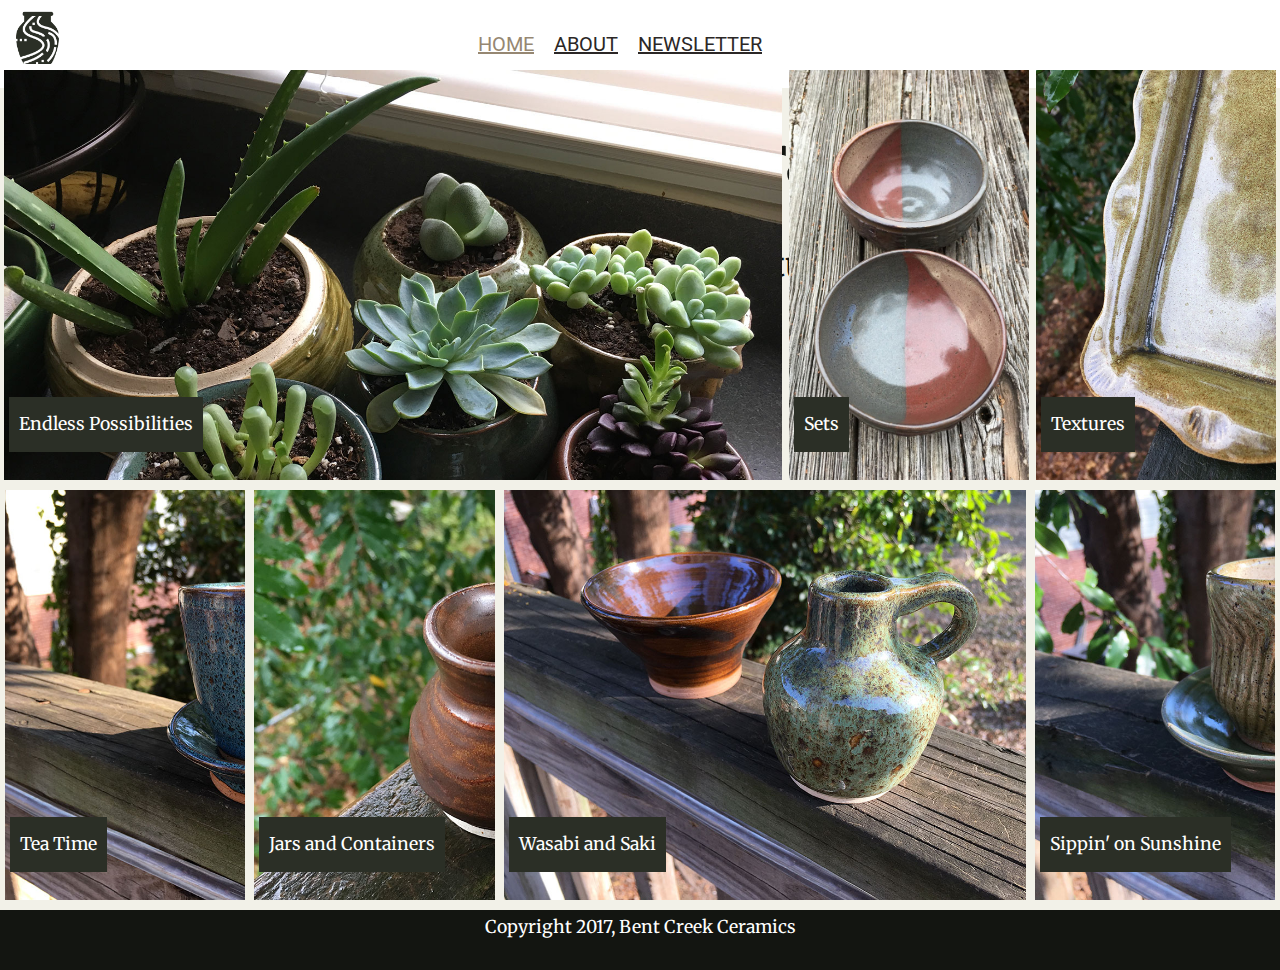
<file: index.html>
<!DOCTYPE html>
<html>
  <head>
    <meta charset="utf-8">
    <title>Bent Creek Ceramics</title>
    <link rel="stylesheet" href="styles.css">
    <link href="https://cdnjs.cloudflare.com/ajax/libs/normalize/7.0.0/normalize.min.css">
    <link href="https://fonts.googleapis.com/css?family=Merriweather:300,300i,400,400i,700|Roboto:300,300i,400,400i" rel="stylesheet">
  </head>
  <body>
    <header>
        <nav id="main-navigation">
          <a id="logo" href="index.html"><img src="./optimized/bent-creek-logo.png" alt=""></a>
          <a class="active" href="index.html">Home</a>
          <a href="about.html">About</a>
          <a href="newsletter.html">Newsletter</a>
        </nav>
      <div class="abouth">
        <h1>Bent Creek Ceramics</h1>
        <h3>Where art meets nature</h3>
      </div>

    </header>
      <main id="index-main">
        <article class="imgbox" id= "art1">
          <p>Endless Possibilities</p>
        </article>

        <article class="imgbox" id="art2">
          <p>Sets</p>
        </article>

        <article class="imgbox" id="art3">
          <p>Textures</p>
        </article>

        <article class="imgbox" id="art4">
          <p>Tea Time</p>
        </article>

        <article class="imgbox" id="art5">
          <p>Jars and Containers</p>
        </article>

        <article class="imgbox" id="art6">
          <p>Wasabi and Saki</p>
        </article>

        <article class="imgbox" id="art7">
          <p>Sippin' on Sunshine</p>
        </article>

      </main>
      <footer>
        <span>Copyright 2017, Bent Creek Ceramics</span>
      </footer>

  </body>
</html>
</file>
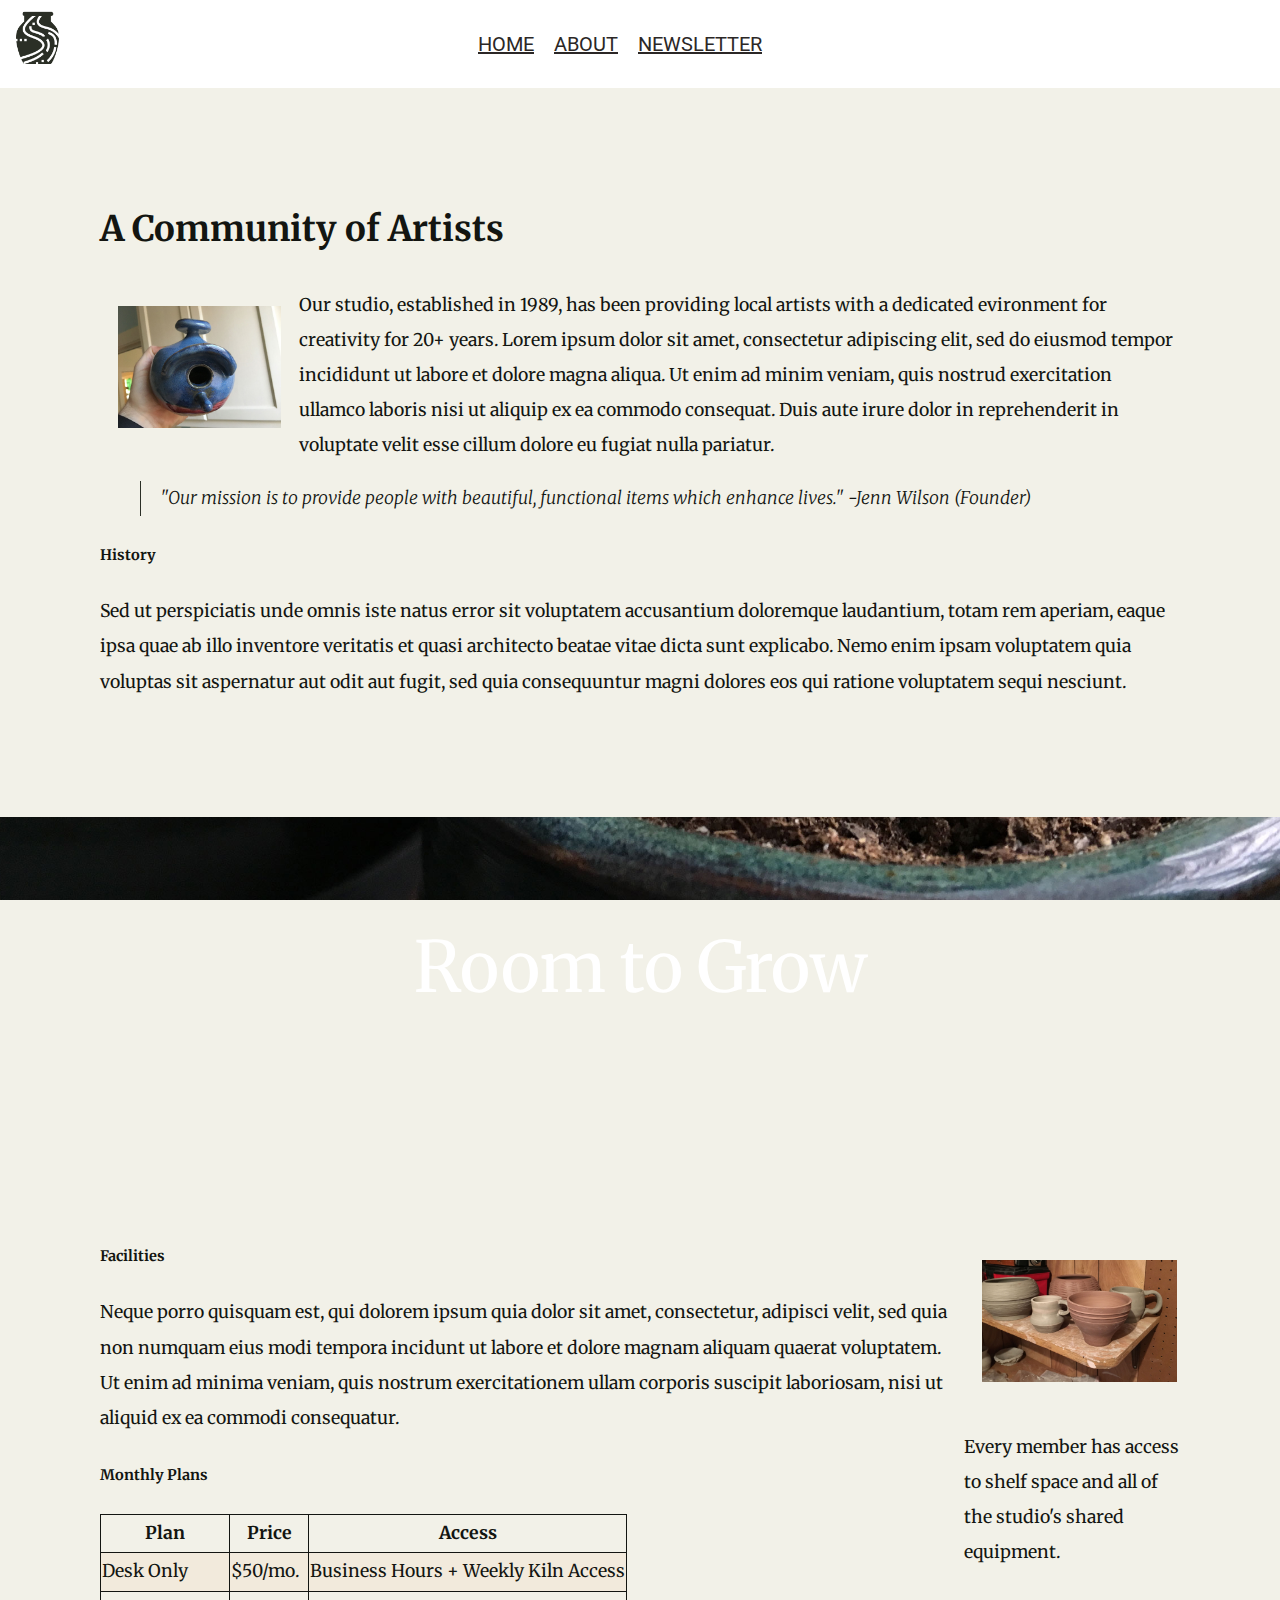
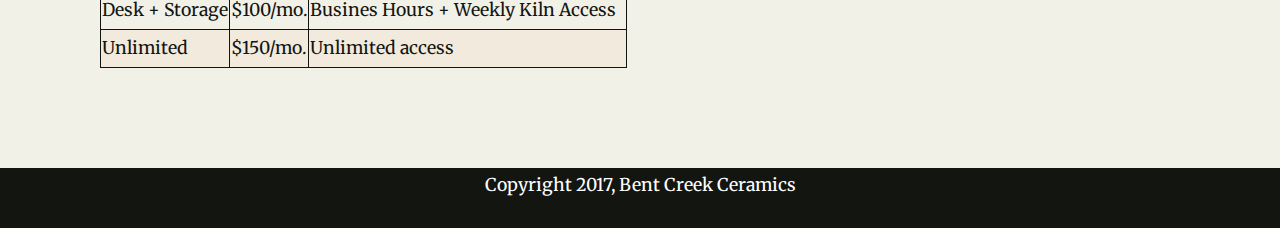
<file: about.html>
<!DOCTYPE html>
<html>
  <head>
    <meta charset="utf-8">
    <title>Bent Creek Ceramics - about</title>
    <link rel="stylesheet" href="styles.css">
    <link href="https://cdnjs.cloudflare.com/ajax/libs/normalize/7.0.0/normalize.min.css">
    <link href="https://fonts.googleapis.com/css?family=Merriweather:300,300i,400,400i,700|Roboto:300,300i,400,400i" rel="stylesheet">
  </head>
  <body>
    <header>
        <nav id="main-navigation">
          <a id="logo" href="index.html"><img src="./optimized/bent-creek-logo.png" alt=""></a>
          <a href="index.html">Home</a>
          <a href="about.html">About</a>
          <a href="newsletter.html">Newsletter</a>
        </nav>
      </header>
    <div class="wrapper">
      <main>

        <h1>A Community of Artists</h1>

        <section>

          <img class="clearfix"src="./optimized/birdhouse.jpg" alt="birdhouse" id="img1">

          <p>Our studio, established in 1989, has been providing local artists with a dedicated evironment for creativity for 20+ years. Lorem ipsum dolor sit amet, consectetur adipiscing elit, sed do eiusmod tempor incididunt ut labore et dolore magna aliqua. Ut enim ad minim veniam, quis nostrud exercitation ullamco laboris nisi ut aliquip ex ea commodo consequat. Duis aute irure dolor in reprehenderit in voluptate velit esse cillum dolore eu fugiat nulla pariatur.</p>

          <blockquote>

            "Our mission is to provide people with beautiful, functional items which enhance lives."
            -Jenn Wilson (Founder)

          </blockquote>

          <h5>History</h5>

          <p>Sed ut perspiciatis unde omnis iste natus error sit voluptatem accusantium doloremque laudantium, totam rem aperiam, eaque ipsa quae ab illo inventore veritatis et quasi architecto beatae vitae dicta sunt explicabo. Nemo enim ipsam voluptatem quia voluptas sit aspernatur aut odit aut fugit, sed quia consequuntur magni dolores eos qui ratione voluptatem sequi nesciunt.</p>
        </section>
      </div>
        <div class="banner">

          <p>Room to Grow</p>

        </div>

      <div class="wrapper">
      <section>

        <div class="sidepara">

          <img src="./optimized/background-1.jpg" alt="pots and stuff bruh" id=img2>

          <p>Every member has access to shelf space and all of the studio's shared equipment.</p>

        </div>

          <h5>Facilities</h5>

          <p>Neque porro quisquam est, qui dolorem ipsum quia dolor sit amet, consectetur, adipisci velit, sed quia non numquam eius modi tempora incidunt ut labore et dolore magnam aliquam quaerat voluptatem. Ut enim ad minima veniam, quis nostrum exercitationem ullam corporis suscipit laboriosam, nisi ut aliquid ex ea commodi consequatur.</p>



        </section>


      </main>

      <h5>Monthly Plans</h5>

      <table>
        <thead>
          <th>Plan</th>
          <th>Price</th>
          <th>Access</th>

        </thead>
        <tbody>
          <tr class="boldrow">
            <td>Desk Only</td>
            <td>$50/mo.</td>
            <td>Business Hours + Weekly Kiln Access</td>
          </tr>
          <tr>
            <td>Desk + Storage</td>
            <td>$100/mo.</td>
            <td>Busines Hours + Weekly Kiln Access</td>
          </tr>
          <tr class="boldrow">
            <td>Unlimited</td>
            <td>$150/mo.</td>
            <td>Unlimited access</td>
          </tr>
        </tbody>
      </table>
    </div>
  </body>
  <footer>
    <span>Copyright 2017, Bent Creek Ceramics</span>
  </footer>
</html>
</file>
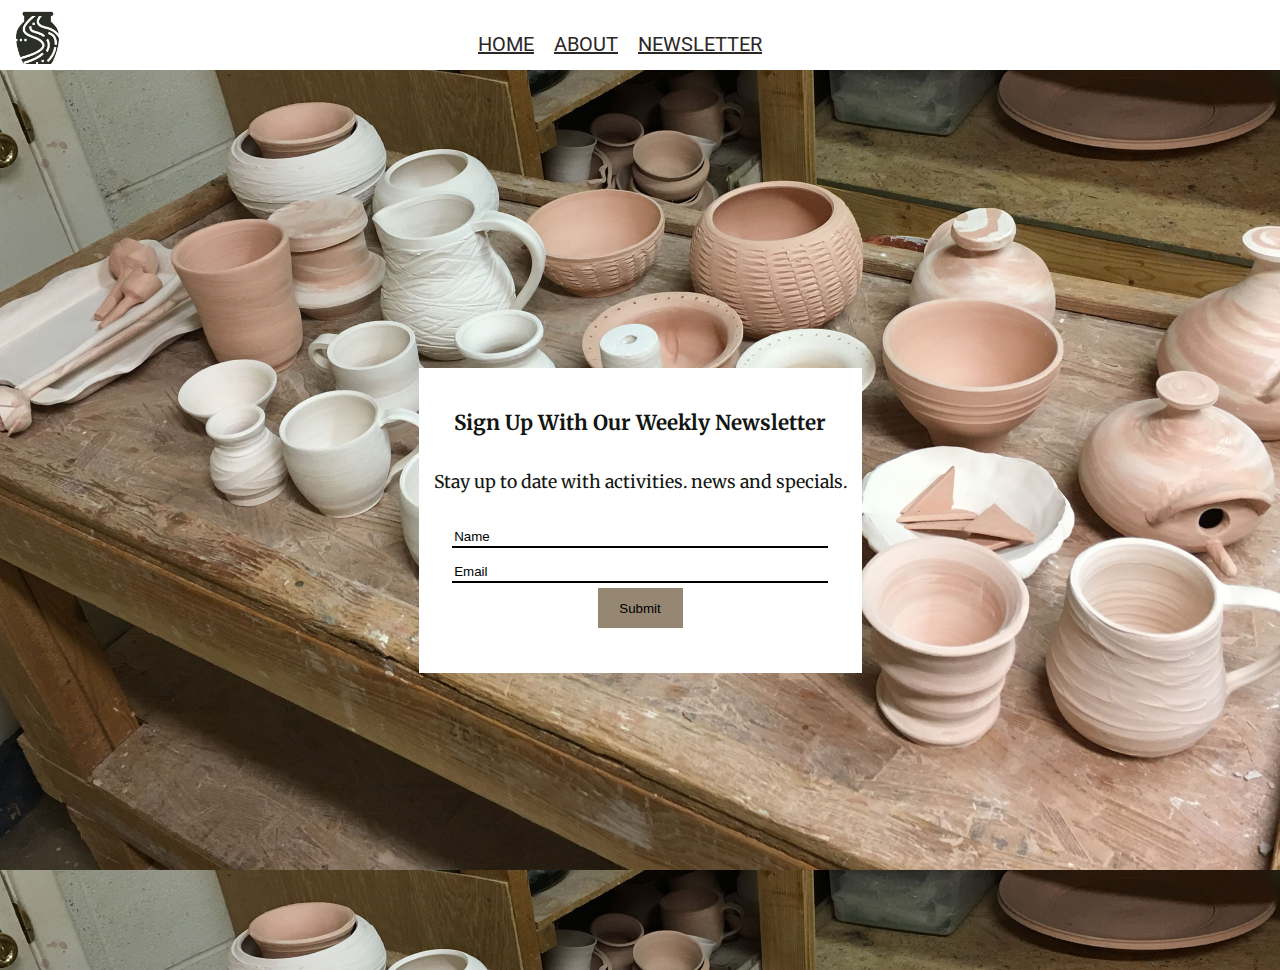
<file: newsletter.html>
<!DOCTYPE html>
<html>
  <head>
    <meta charset="utf-8">
    <title>Bent Creek Ceramics - newsletter</title>
    <link rel="stylesheet" href="styles.css">
    <link href="https://cdnjs.cloudflare.com/ajax/libs/normalize/7.0.0/normalize.min.css">
    <link href="https://fonts.googleapis.com/css?family=Merriweather:300,300i,400,400i,700|Roboto:300,300i,400,400i" rel="stylesheet">
  </head>
  <body>
    <header>
        <nav id="main-navigation">
          <a id="logo" href="index.html"><img src="./optimized/bent-creek-logo.png" alt=""></a>
          <a href="index.html">Home</a>
          <a href="about.html">About</a>
          <a href="newsletter.html">Newsletter</a>
        </nav>
      </header>
      <div class="nlbody">
        <div class="nlcontent">
          <h3>Sign Up With Our Weekly Newsletter</h3>
          <p>Stay up to date with activities. news and specials.</p>
          <input id="nameinput" type="nameInput" name="" value="Name">
          <br>
          <input id="emailinput" type="email" name="" value="Email">
          <br>
          <button id="button" type="button" name="button">Submit</button>
        </div>
      </div>

      <script type="text/javascript">
    var nameInput = document.getElementById('nameInput');
    var emailInput = document.getElementById('emailInput');
    var signupButton = document.getElementById('signupButton');
    signupButton.addEventListener('click', function(e) {
      var nameVal = nameInput.value;
      var emailVal = emailInput.value;
      if (nameVal && emailVal) {
        alert('Thanks for signing up, ' + nameVal + '. Newsletters will be sent to ' + emailVal);
        nameInput.value = "";
        emailInput.value = "";
      } else {
        alert('We would love for you to sign up, please provide both your name and email address.');
      }
    });
  </script>
  </body>

</html>
</file>
<file: styles.css>
/*Background: #F2F1E8
Text: #131511
Inline Link: #968772
Inline Link (Hover): #967343
Navigation Background: #FFFFFF
Navigation Text: #2B2F26
Navigation Text (Hover): #CD5D67
Navigation Text (Active) #968772
Button Background: #968772
Button Background (Hover): #967343
Button Text: #F2F1E8
Button Text (Hover): #FFFFFF
Input Border Bottom: #968772
Input Border Bottom (Focus): #967343*/


body{
  font-family: "Merriweather";
  line-height: 2;
  background-color: #F2F1E8;
  margin: 0;
  color: #131511;
  font-size: 1.1em;
}

nav{
  background-color: #FFFFFF;
  display: flex;
  background: white;
  align-items: center;
  font-family: "Roboto";
}

nav a{
  text-transform: uppercase;
  color: #2b2726;
  padding: 10px;
  font-size: 20px;
}

nav a:hover{
  color: #cd5d67;
}
nav a.active{
  color: #968772;
}

nav a img{
  height: 55px;
}
#logo{
  flex-basis: 35%;
}
.wrapper{
  padding: 100px;
}

header{
  height: 70px;
}

footer{
  background-color: #131511;
  color: white;
  height: 60px;
  display: flex;
  justify-content: center;

}

.abouth{
  text-align: center;
  margin: 1px;
}
.abouth h1{
  font-size: 4em;
  margin: 0;
}
.abouth h3{
  font-size: 2em;
  margin: 0;
}

#index-main{
  display: flex;
  flex-wrap: wrap;
  justify-content: space-around;
}

.imgbox{
  /*flex-basis: */
  padding: 5px;
  height: 400px;
  background-size: cover;
  margin-bottom: 10px;
  position: relative;
}

#art1{
  background-image: url("./optimized/product-1.jpg");
  flex-basis: 60%;
}

#art2{
  background-image: url("./optimized/product-2.jpg");
  flex-basis: 18%;
}

#art3{
  background-image: url("./optimized/product-3.jpg");
  flex-basis: 18%;

}

#art4{
  background-image: url("./optimized/product-4.jpg");
  flex-basis: 18%;
}

#art5{
  background-image: url("./optimized/product-5.jpg");
  flex-basis: 18%;
}

#art6{
  background-image: url("./optimized/product-6.jpg");
  flex-basis: 40%;
}

#art7{
  background-image: url("./optimized/product-7.jpg");
  flex-basis: 18%;
}

.imgbox p{
  background-color: #2b2f26;
  padding: 10px;
  color: white;
  position: absolute;
  bottom: 10px;
}

blockquote{
  border-left: solid 1px;
  border-color: #2b2f26;
  text-align: left;
  padding-left: 19px;
  font-style: italic;
  font-weight: lighter;
}


#img1{
  height: 122px;
  float: left;
  margin: 18px;
}
#img2{
  height: 122px;
  margin: 18px;
}

.sidepara{
  float: right;
  width: 20%;
  font-size: 1em;

}

.banner{
  background-image: url("./optimized/background-3.jpg");
  background-size:cover;
  background-position: center center;
  background-repeat: no-repeat;
  background-attachment: fixed;
  display: flex;
  align-items: center;
  justify-content: center;
  margin: 0;
  color: white;
  height: 300px;
  font-size: 4em;
}

.clearfix{
  overflow: auto;
  zoom: 1;
}

table{
  border: 1px solid #131511;
  border-collapse: collapse;
}

th{
  border: 1px solid #131511;
  border-collapse: collapse;
}

td{
  border: 1px solid #131511;
  border-collapse: collapse;
}

.boldrow{
  background-color: #f2eadc;
}

.nlbody{
  background-image: url("./optimized/background-2.jpg");
  background-size: 100%;
  display: flex;
  align-items: center;
  justify-content: center;
  min-height: 100vh;
}

.nlcontent{
  background: white;
  align-items: center;
  flex-direction: column;
  display: block;
  height: 275px;
  font-size: 1em;
  text-align: center;
  justify-content: center;
  margin: 0;
  display: inline-block;
  padding: 15px;
}

#button{
  background-color: #968772;
  height: 40px;
  width: 85px;
  border: 0;
  border-style: solid;

}

#nameinput{
  width: 90%;
  height: 17px;
  border: 0;
  border-bottom: 2px solid black;
}

#emailinput{
  width: 90%;
  height: 17px;
  border: 0;
  border-bottom: 2px solid black;
}
</file>
